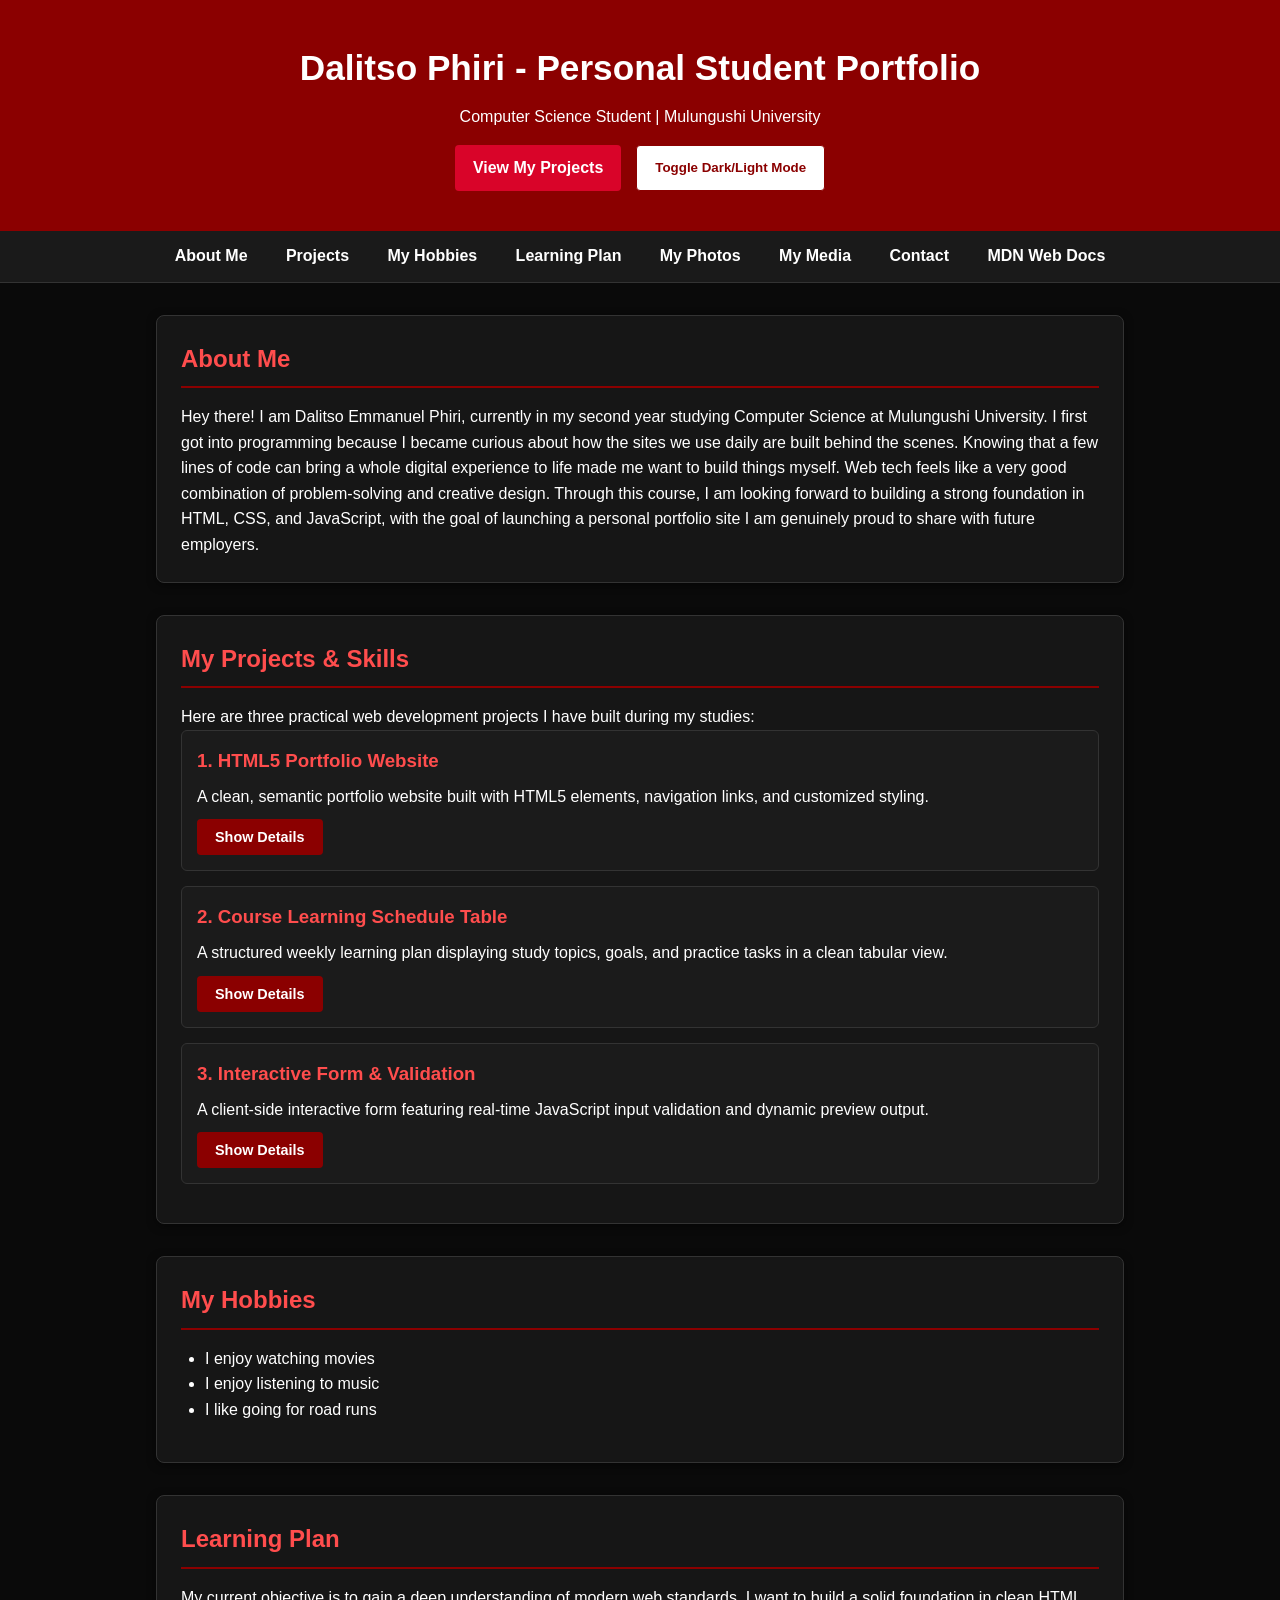
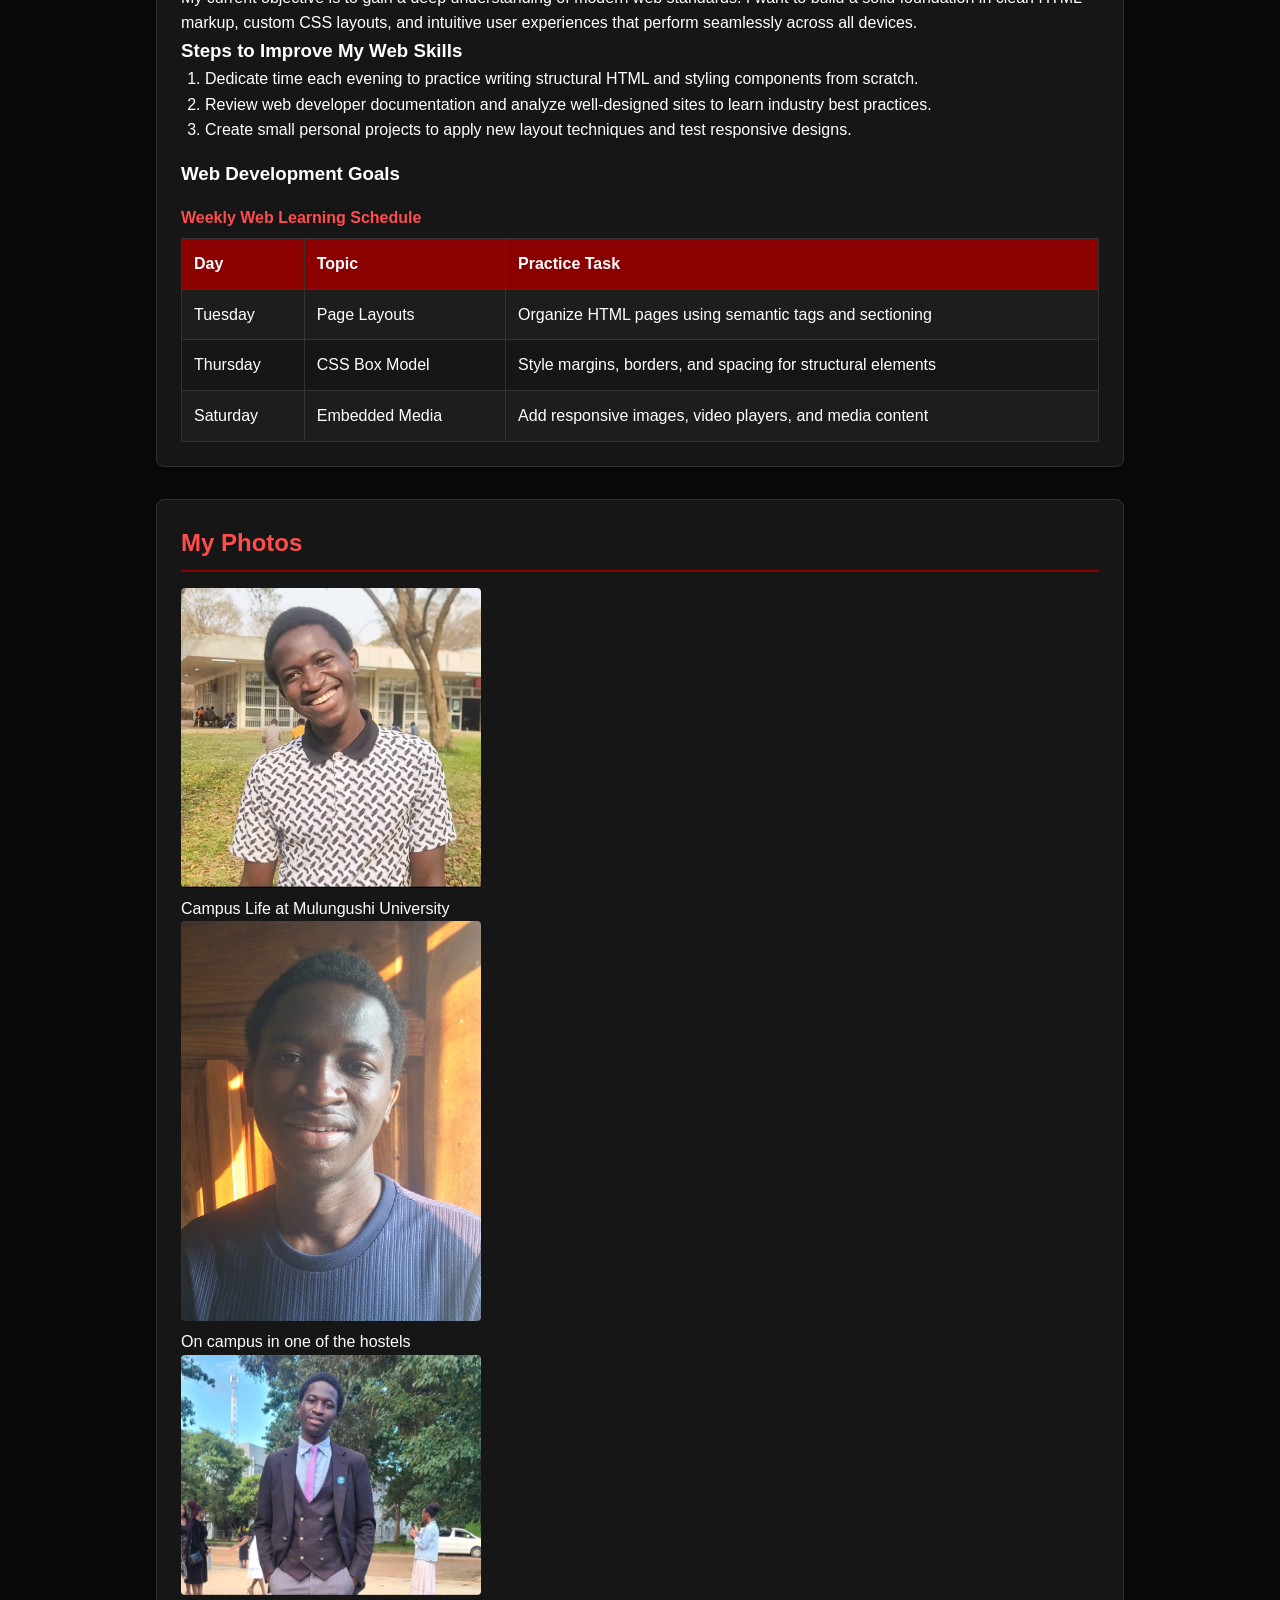
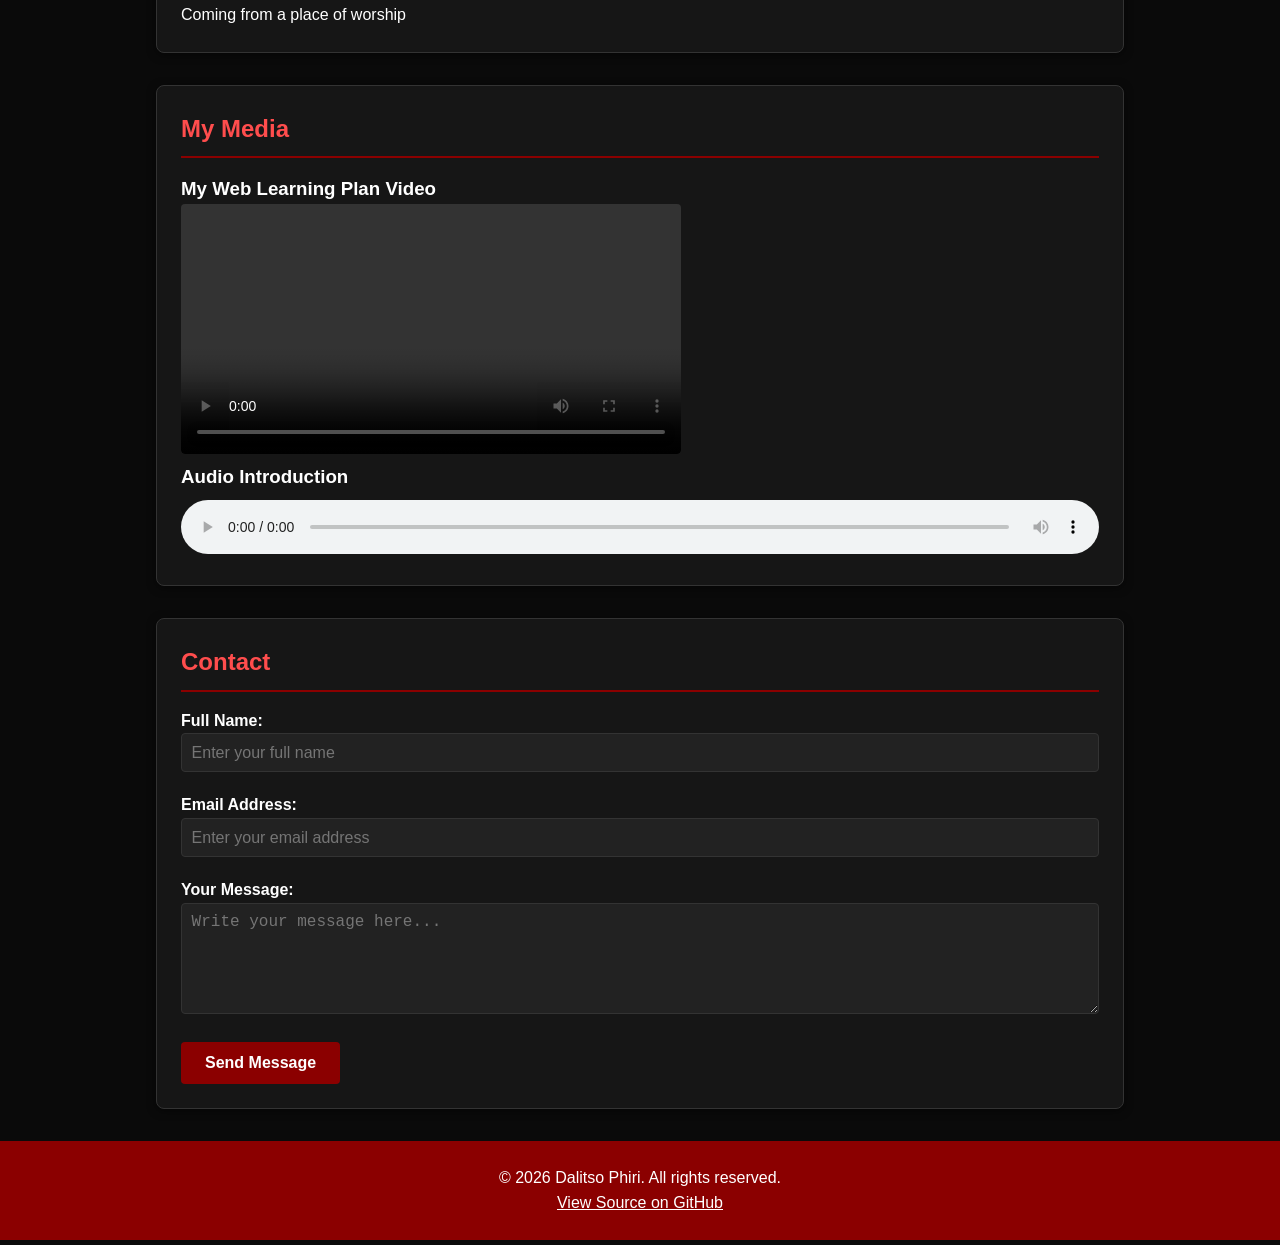
<file: myweb/index.html>
<!DOCTYPE html>
<html lang="en">
<head>
    <meta charset="UTF-8">
    <meta name="viewport" content="width=device-width, initial-scale=1.0">
    <title>Dalitso Phiri - Personal Website</title>
    <link rel="stylesheet" href="css/styles.css">
    <script src="js/script.js" defer></script>
</head>
<body>

<header id="top">
    <h1>Dalitso Phiri - Personal Student Portfolio</h1>
    <p>Computer Science Student | Mulungushi University</p>
    <div class="hero-actions">
        <a href="#projects" class="btn">View My Projects</a>
        <button id="theme-toggle" class="btn-secondary">Toggle Dark/Light Mode</button>
    </div>
</header>

<nav>
    <button id="menu-toggle" class="menu-btn" aria-label="Toggle Navigation">☰ Menu</button>
    <div id="nav-links" class="nav-links">
        <a href="#about">About Me</a>
        <a href="#projects">Projects</a>
        <a href="#hobbies">My Hobbies</a>
        <a href="#learning">Learning Plan</a>
        <a href="#photos">My Photos</a>
        <a href="#media">My Media</a>
        <a href="#contact">Contact</a>
        <a href="https://developer.mozilla.org" target="_blank">MDN Web Docs</a>
    </div>
</nav>

<main>
    <section id="about" class="content-section">
        <h2>About Me</h2>
        <p>Hey there! I am Dalitso Emmanuel Phiri, currently in my second year studying Computer Science at Mulungushi University. I first got into programming because I became curious about how the sites we use daily are built behind the scenes. Knowing that a few lines of code can bring a whole digital experience to life made me want to build things myself. Web tech feels like a very good combination of problem-solving and creative design. Through this course, I am looking forward to building a strong foundation in HTML, CSS, and JavaScript, with the goal of launching a personal portfolio site I am genuinely proud to share with future employers.</p>
    </section>

    <!-- Activity 3: Projects & Skills Section -->
    <section id="projects" class="content-section">
        <h2>My Projects & Skills</h2>
        <p>Here are three practical web development projects I have built during my studies:</p>

        <article class="project-card">
            <h3>1. HTML5 Portfolio Website</h3>
            <p>A clean, semantic portfolio website built with HTML5 elements, navigation links, and customized styling.</p>
            <button class="toggle-details-btn">Show Details</button>
            <div class="project-details hidden">
                <p><strong>Key Skills:</strong> Semantic Tags, Heading Hierarchy, Accessible Anchor Navigation.</p>
            </div>
        </article>

        <article class="project-card">
            <h3>2. Course Learning Schedule Table</h3>
            <p>A structured weekly learning plan displaying study topics, goals, and practice tasks in a clean tabular view.</p>
            <button class="toggle-details-btn">Show Details</button>
            <div class="project-details hidden">
                <p><strong>Key Skills:</strong> HTML Tables, Captions, Column Headers, and Cell Padding CSS.</p>
            </div>
        </article>

        <article class="project-card">
            <h3>3. Interactive Form & Validation</h3>
            <p>A client-side interactive form featuring real-time JavaScript input validation and dynamic preview output.</p>
            <button class="toggle-details-btn">Show Details</button>
            <div class="project-details hidden">
                <p><strong>Key Skills:</strong> JavaScript DOM Manipulation, Event Handling, Regular Expression Email Validation.</p>
            </div>
        </article>
    </section>

    <section id="hobbies" class="content-section">
        <h2>My Hobbies</h2>
        <ul>
            <li>I enjoy watching movies</li>
            <li>I enjoy listening to music</li>
            <li>I like going for road runs</li>
        </ul>
    </section>

    <section id="learning" class="content-section">
        <h2>Learning Plan</h2>
        <p>My current objective is to gain a deep understanding of modern web standards. I want to build a solid foundation in clean HTML markup, custom CSS layouts, and intuitive user experiences that perform seamlessly across all devices.</p>

        <h3>Steps to Improve My Web Skills</h3>
        <ol>
            <li>Dedicate time each evening to practice writing structural HTML and styling components from scratch.</li>
            <li>Review web developer documentation and analyze well-designed sites to learn industry best practices.</li>
            <li>Create small personal projects to apply new layout techniques and test responsive designs.</li>
        </ol>

        <h3>Web Development Goals</h3>
        <table>
            <caption>Weekly Web Learning Schedule</caption>
            <tr>
                <th>Day</th>
                <th>Topic</th>
                <th>Practice Task</th>
            </tr>
            <tr>
                <td>Tuesday</td>
                <td>Page Layouts</td>
                <td>Organize HTML pages using semantic tags and sectioning</td>
            </tr>
            <tr>
                <td>Thursday</td>
                <td>CSS Box Model</td>
                <td>Style margins, borders, and spacing for structural elements</td>
            </tr>
            <tr>
                <td>Saturday</td>
                <td>Embedded Media</td>
                <td>Add responsive images, video players, and media content</td>
            </tr>
        </table>
    </section>

    <section id="photos" class="content-section">
        <h2>My Photos</h2>
        <figure>
            <img src="images/photo1.jpg" alt="A photo of Dalitso Phiri" width="300" height="200">
            <figcaption>Campus Life at Mulungushi University</figcaption>
        </figure>
        <figure>
            <img src="images/photo2.jpg" alt="My laptop workspace for web development" width="300" height="200">
            <figcaption>On campus in one of the hostels</figcaption>
        </figure>
        <figure>
            <img src="images/photo3.jpg" alt="Running shoes during an evening run" width="300" height="200">
            <figcaption>Coming from a place of worship</figcaption>
        </figure>
    </section>

    <section id="media" class="content-section">
        <h2>My Media</h2>
        <h3>My Web Learning Plan Video</h3>
        <video controls width="500">
            <source src="videos/learning_plan_video.mp4" type="video/mp4">
            Your browser does not support the video element.
        </video>

        <h3>Audio Introduction</h3>
        <audio controls>
            <source src="videos/intro_audio.mp3" type="audio/mpeg">
            Your browser does not support the audio element.
        </audio>
    </section>

    <section id="contact" class="content-section">
        <h2>Contact</h2>
        <form id="contact-form" action="#" method="post">
            <p>
                <label for="name">Full Name:</label><br>
                <input type="text" id="name" name="name" required placeholder="Enter your full name">
                <small id="name-error" class="error-msg"></small>
            </p>

            <p>
                <label for="email">Email Address:</label><br>
                <input type="email" id="email" name="email" required placeholder="Enter your email address">
                <small id="email-error" class="error-msg"></small>
            </p>

            <p>
                <label for="message">Your Message:</label><br>
                <textarea id="message" name="message" rows="5" required placeholder="Write your message here..."></textarea>
                <small id="message-error" class="error-msg"></small>
            </p>

            <p>
                <input type="submit" value="Send Message">
            </p>
        </form>

        <!-- Activity 3: Local Form Preview Container -->
        <div id="form-preview" class="form-preview hidden">
            <h3>Submission Preview (Browser Demonstration Only)</h3>
            <p><em>Note: Data was validated locally; no message was sent to a server.</em></p>
            <p><strong>Name:</strong> <span id="preview-name"></span></p>
            <p><strong>Email:</strong> <span id="preview-email"></span></p>
            <p><strong>Message:</strong> <span id="preview-message"></span></p>
        </div>
    </section>
</main>

<footer>
    <p>&copy; 2026 Dalitso Phiri. All rights reserved.</p>
    <p><a href="https://github.com/your-username/myweb" target="_blank" style="color: #ffffff;">View Source on GitHub</a></p>
</footer>

</body>
</html>
</file>
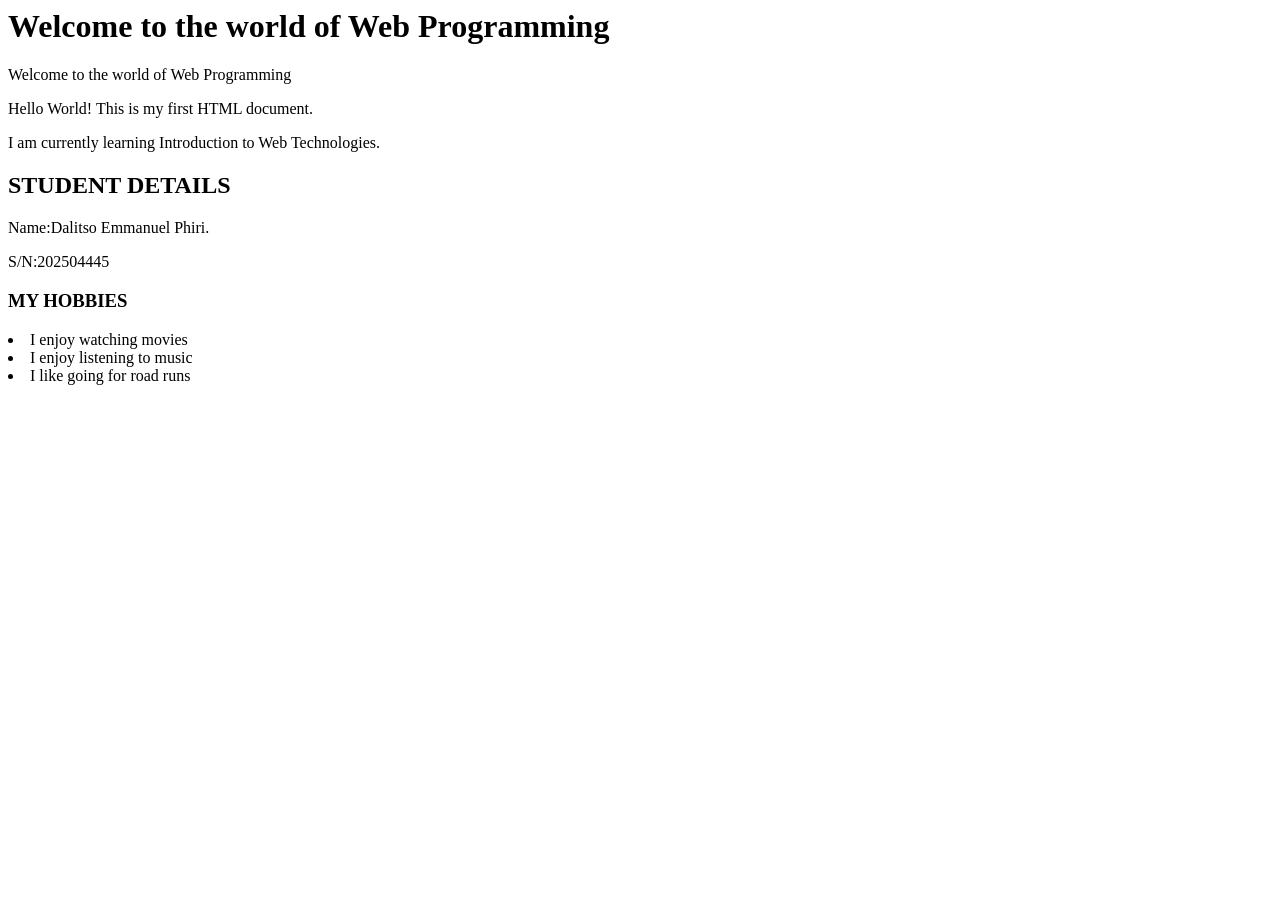
<file: myweb/activity1_backup.html>
<!  DOCTYPE html>
<html lang=" en">
<head>
    <meta charset="UTF-8">
    <meta name="view point" content="width=device-width'initial-scale=1.0">
    <title>MT FIRST WEB </title>
</head>
<body>
    <h1>Welcome to the world of Web Programming </h1>
    <p2>Welcome to the world of Web Programming</p2>
    <p>Hello World! This is my first HTML document.</p>
    <p> I am currently learning Introduction to Web Technologies. </p>
    <h2>STUDENT DETAILS</h2>
    <p> Name:Dalitso Emmanuel Phiri.</p>
    <p2>S/N:202504445</p2>
    <h3>MY HOBBIES</h3>
    <li>I enjoy watching movies</ul>
    <li> I enjoy listening to music </li>
    <li> I like going for road runs</li>
<body>
</html>
</file>
<file: myweb/css/styles.css>
/* Color Palette & Global Styles */
:root {
    --primary-color: #8b0000;       /* Red for Title Header & Footer */
    --secondary-color: #2b6cb0;     /* Secondary Nav color */
    --accent-color: #d90429;        /* Hover Red Accent */
    --background-color: #0a0a0a;    /* Black page background */
    --card-background: #161616;      /* Dark card containers */
    --text-color: #ffffff;          /* White text for readability */
    --border-color: #333333;        /* Dark subtle borders */
}

/* Activity 3: Light Theme Override Variables */
body.light-theme {
    --background-color: #f4f6f9;
    --card-background: #ffffff;
    --text-color: #333333;
    --border-color: #cbd5e0;
}

* {
    box-sizing: border-box;
    margin: 0;
    padding: 0;
}

body {
    font-family: 'Segoe UI', Tahoma, Geneva, Verdana, sans-serif;
    line-height: 1.6;
    color: var(--text-color);
    background-color: var(--background-color);
    padding: 0;
    transition: background-color 0.3s ease, color 0.3s ease;
}

/* Header (Red Background for Portfolio Title) */
.site-header, header {
    background-color: var(--primary-color);
    color: #ffffff;
    text-align: center;
    padding: 2.5rem 1rem;
}

header h1, .site-header h1 {
    font-size: 2.2rem;
    margin-bottom: 0.5rem;
}

/* Activity 3: Hero Buttons */
.hero-actions {
    margin-top: 15px;
    display: flex;
    justify-content: center;
    gap: 15px;
    flex-wrap: wrap;
}

.btn, .btn-secondary, .toggle-details-btn {
    display: inline-block;
    padding: 10px 18px;
    font-weight: 600;
    border-radius: 4px;
    cursor: pointer;
    text-decoration: none;
    border: none;
    transition: background-color 0.2s ease;
}

.btn {
    background-color: var(--accent-color);
    color: #ffffff;
}

.btn:hover {
    background-color: #b30000;
}

.btn-secondary {
    background-color: #ffffff;
    color: var(--primary-color);
    border: 1px solid var(--primary-color);
}

.btn-secondary:hover {
    background-color: #f0f0f0;
}

/* Navigation Bar */
nav, .main-nav {
    background-color: #1a1a1a;
    position: sticky;
    top: 0;
    z-index: 100;
    border-bottom: 1px solid var(--border-color);
}

.nav-links, .main-nav ul {
    display: flex;
    flex-wrap: wrap;
    justify-content: center;
    list-style: none;
}

nav a, .main-nav a {
    display: block;
    color: #ffffff;
    text-decoration: none;
    padding: 0.8rem 1.2rem;
    font-weight: 600;
    transition: background-color 0.3s ease;
}

nav a:hover,
nav a:focus,
.main-nav a:hover,
.main-nav a:focus {
    background-color: var(--accent-color);
    outline: none;
}

/* Activity 3: Mobile Menu Toggle Button */
.menu-btn {
    display: none;
    background: transparent;
    color: #ffffff;
    border: 1px solid #ffffff;
    padding: 8px 12px;
    font-size: 1rem;
    cursor: pointer;
    margin: 10px auto;
}

/* Main Layout & Content Sections */
main {
    max-width: 1000px;
    margin: 2rem auto;
    padding: 0 1rem;
}

.content-section {
    background-color: var(--card-background);
    padding: 1.5rem;
    margin-bottom: 2rem;
    border: 1px solid var(--border-color);
    border-radius: 8px;
    box-shadow: 0 2px 8px rgba(0, 0, 0, 0.5);
    transition: background-color 0.3s ease;
}

.content-section h2 {
    color: #ff4d4d;
    border-bottom: 2px solid var(--primary-color);
    padding-bottom: 0.5rem;
    margin-bottom: 1rem;
}

#hobbies {
    background-color: var(--card-background);
}

.content-section ul,
.content-section ol {
    margin-left: 1.5rem;
    margin-bottom: 1rem;
}

/* Activity 3: Projects & Expandable Cards */
.project-card {
    border: 1px solid var(--border-color);
    padding: 15px;
    border-radius: 6px;
    margin-bottom: 15px;
    background-color: rgba(255, 255, 255, 0.02);
}

.project-card h3 {
    margin-bottom: 8px;
    color: #ff4d4d;
}

.toggle-details-btn {
    background-color: var(--primary-color);
    color: #ffffff;
    margin-top: 10px;
    font-size: 0.9rem;
}

.toggle-details-btn:hover {
    background-color: var(--accent-color);
}

.project-details {
    margin-top: 10px;
    padding: 10px;
    background-color: rgba(255, 255, 255, 0.05);
    border-left: 4px solid var(--accent-color);
}

/* Table Styling */
table, .plan-table {
    width: 100%;
    border-collapse: collapse;
    margin-top: 1rem;
    color: var(--text-color);
}

caption, .plan-table caption {
    font-weight: bold;
    margin-bottom: 0.5rem;
    caption-side: top;
    text-align: left;
    color: #ff4d4d;
}

th, td, .plan-table th, .plan-table td {
    border: 1px solid var(--border-color);
    padding: 0.75rem;
    text-align: left;
}

th, .plan-table th {
    background-color: var(--primary-color);
    color: #ffffff;
}

tr:nth-child(even), .plan-table tr:nth-child(even) {
    background-color: rgba(255, 255, 255, 0.03);
}

/* Media Elements (Images & Videos) */
img, video {
    max-width: 100%;
    height: auto;
    border-radius: 4px;
}

.gallery {
    display: grid;
    grid-template-columns: repeat(auto-fit, minmax(250px, 1fr));
    gap: 1.5rem;
    margin-top: 1rem;
}

.gallery-item {
    border: 1px solid var(--border-color);
    padding: 0.5rem;
    background-color: #1a1a1a;
    border-radius: 6px;
}

.gallery-item figcaption {
    margin-top: 0.5rem;
    font-size: 0.9rem;
    color: #cccccc;
    text-align: center;
}

.media-container {
    margin-bottom: 1.5rem;
}

.media-container h3 {
    margin-bottom: 0.5rem;
    color: #ff4d4d;
}

audio {
    width: 100%;
    margin-top: 0.5rem;
}

/* Contact Form Styling */
.contact-form, form {
    display: flex;
    flex-direction: column;
    gap: 1rem;
    margin-top: 1rem;
}

.form-group {
    display: flex;
    flex-direction: column;
}

form label, .form-group label {
    font-weight: 600;
    margin-bottom: 0.3rem;
    color: var(--text-color);
}

form input[type="text"],
form input[type="email"],
form textarea,
.form-group input,
.form-group textarea {
    padding: 0.6rem;
    border: 1px solid var(--border-color);
    background-color: rgba(255, 255, 255, 0.05);
    color: var(--text-color);
    border-radius: 4px;
    font-size: 1rem;
    width: 100%;
}

form input:focus,
form textarea:focus,
.form-group input:focus,
.form-group textarea:focus {
    outline: none;
    border-color: #ff4d4d;
    box-shadow: 0 0 0 2px rgba(217, 4, 41, 0.4);
}

input[type="submit"], .submit-btn {
    background-color: var(--primary-color);
    color: #ffffff;
    border: none;
    padding: 0.75rem 1.5rem;
    font-size: 1rem;
    font-weight: bold;
    border-radius: 4px;
    cursor: pointer;
    transition: background-color 0.3s ease;
    align-self: flex-start;
}

input[type="submit"]:hover,
.submit-btn:hover,
.submit-btn:focus {
    background-color: var(--accent-color);
}

/* Activity 3: Form Error Text & Local Preview Box */
.error-msg {
    color: #ff4d4d;
    display: block;
    margin-top: 4px;
    font-size: 0.85rem;
    font-weight: 600;
}

.form-preview {
    margin-top: 20px;
    padding: 15px;
    background-color: rgba(46, 125, 50, 0.15);
    border: 1px solid #2e7d32;
    border-radius: 6px;
}

.form-preview h3 {
    color: #4caf50;
    margin-bottom: 8px;
}

/* Activity 3: General Utility Class */
.hidden {
    display: none !important;
}

/* Footer (Red Background for Copyrights Part) */
footer, .site-footer {
    text-align: center;
    padding: 1.5rem;
    background-color: var(--primary-color);
    color: #ffffff;
    margin-top: 2rem;
}

/* Responsive Rules for Mobile Devices */
@media screen and (max-width: 600px) {
    .menu-btn {
        display: block;
    }

    .nav-links {
        display: none;
        flex-direction: column;
        gap: 0;
        margin-top: 10px;
    }

    .nav-links.active {
        display: flex;
    }

    nav a, .main-nav a {
        border-top: 1px solid var(--border-color);
    }
}
</file>
